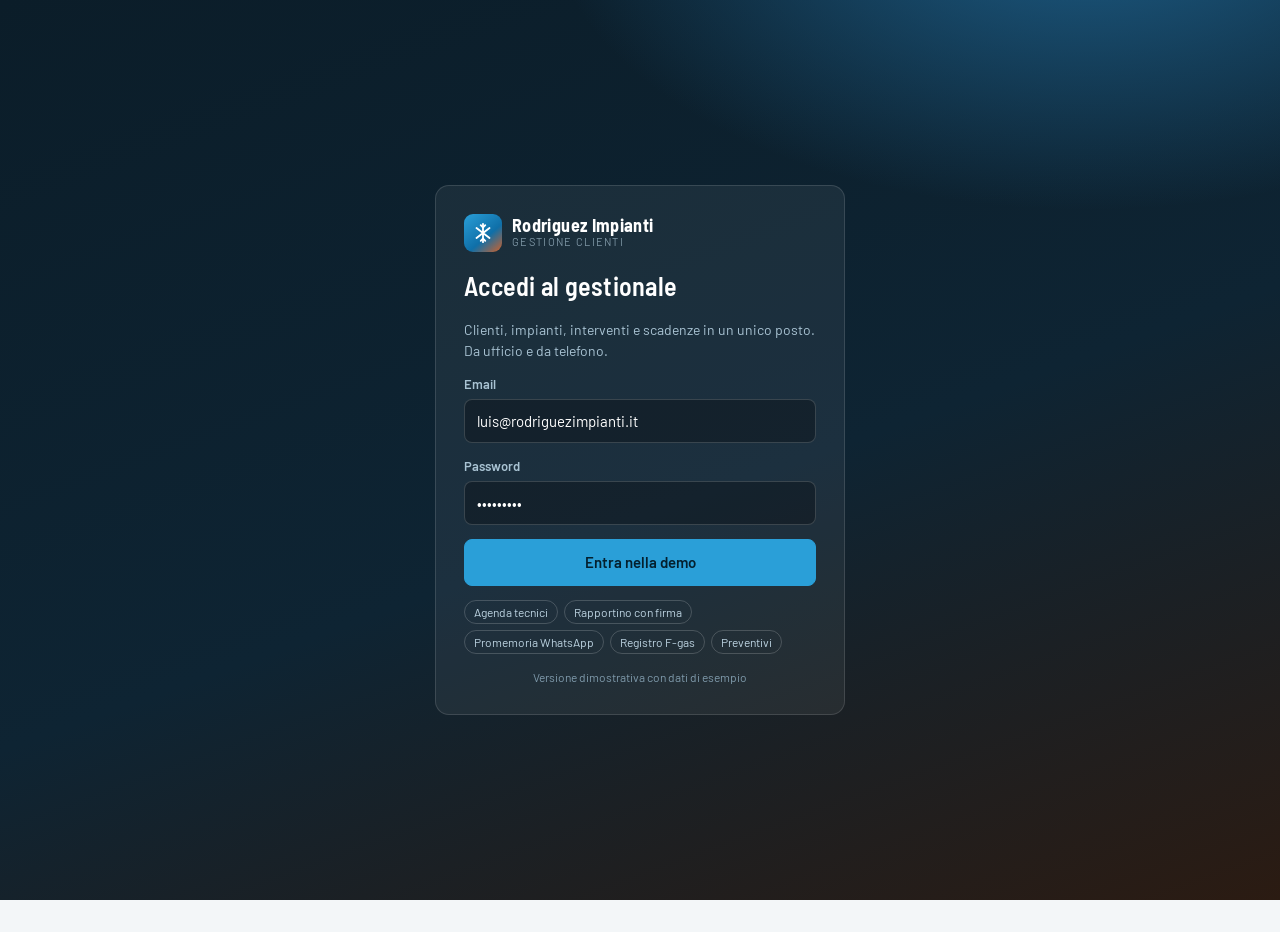
<file: crm-rodriguez-impianti/index.html>
<!doctype html>
<html lang="it">
<head>
<meta charset="utf-8">
<meta name="viewport" content="width=device-width,initial-scale=1,viewport-fit=cover">
<meta name="robots" content="noindex">
<style>body{margin:0}[hidden]{display:none!important}img{max-width:100%}</style>
</head>
<body>
<title>Rodriguez Impianti CRM</title>
<meta name="claude:viewport-fit-sides" content="cover">
<link rel="preconnect" href="https://fonts.googleapis.com">
<link rel="preconnect" href="https://fonts.gstatic.com" crossorigin>
<link rel="stylesheet" href="https://fonts.googleapis.com/css2?family=Barlow+Semi+Condensed:wght@500;600;700&family=Barlow:wght@400;500;600&family=JetBrains+Mono:wght@400;500&display=swap">
<style>
/* Layout: barra laterale scura fissa (desktop) / barra in basso (telefono) + area di lavoro chiara a schede e tabelle */
:root{
  --bg:#f3f6f8; --surface:#ffffff; --surface-2:#eaf0f4; --line:#d6e0e7;
  --fg:#16232d; --muted:#5d6f7c;
  --accent:#0f6fa8; --accent-fg:#ffffff; --accent-soft:#dcedf7;
  --side:#0e2433; --side-fg:#cfe1ec; --side-active:#1b3b52;
  --ok:#1f8a5b; --ok-soft:#dcf2e7; --warn:#b86a00; --warn-soft:#fdefd6; --bad:#c23b32; --bad-soft:#fbe1de;
  --heat:#d0612a;
  --f-display:"Barlow Semi Condensed","Arial Narrow",system-ui,sans-serif;
  --f-body:"Barlow",system-ui,-apple-system,"Segoe UI",sans-serif;
  --f-mono:"JetBrains Mono",ui-monospace,Menlo,Consolas,monospace;
  --r:8px;
}
@media (prefers-color-scheme: dark){:root:not([data-theme="light"]){
  --bg:#0b161e; --surface:#12212c; --surface-2:#182b38; --line:#24394a;
  --fg:#e3edf3; --muted:#8fa5b4;
  --accent:#4cb0ea; --accent-fg:#06202f; --accent-soft:#153a52;
  --side:#07121a; --side-fg:#b9cfdc; --side-active:#163246;
  --ok:#4fc38d; --ok-soft:#123528; --warn:#f0a83c; --warn-soft:#3a2a10; --bad:#f07067; --bad-soft:#3d1b19;
  --heat:#f08a55; color-scheme:dark}}
:root[data-theme="dark"]{
  --bg:#0b161e; --surface:#12212c; --surface-2:#182b38; --line:#24394a;
  --fg:#e3edf3; --muted:#8fa5b4;
  --accent:#4cb0ea; --accent-fg:#06202f; --accent-soft:#153a52;
  --side:#07121a; --side-fg:#b9cfdc; --side-active:#163246;
  --ok:#4fc38d; --ok-soft:#123528; --warn:#f0a83c; --warn-soft:#3a2a10; --bad:#f07067; --bad-soft:#3d1b19;
  --heat:#f08a55; color-scheme:dark}

*{box-sizing:border-box}
html,body{height:100%}
body{background:var(--bg);color:var(--fg);font:15px/1.5 var(--f-body);-webkit-font-smoothing:antialiased}
h1,h2,h3{font-family:var(--f-display);font-weight:600;margin:0;text-wrap:balance;letter-spacing:.01em}
button,input,select,textarea{font:inherit;color:inherit}
:focus-visible{outline:2px solid var(--accent);outline-offset:2px}
.mono{font-family:var(--f-mono);font-size:.86em}
.num{font-variant-numeric:tabular-nums}
.muted{color:var(--muted)}

.app{display:grid;grid-template-columns:232px 1fr;min-height:100%}
.side{background:var(--side);color:var(--side-fg);padding:20px 14px;display:flex;flex-direction:column;gap:22px;position:sticky;top:0;height:100vh}
.brand{display:flex;gap:10px;align-items:center;padding:0 6px}
.brand-mark{width:38px;height:38px;border-radius:9px;background:linear-gradient(140deg,#2a9fd8,#0f6fa8 60%,#d0612a);display:grid;place-items:center;flex:none}
.brand-name{font-family:var(--f-display);font-weight:700;font-size:18px;line-height:1.05;color:#fff;letter-spacing:.02em}
.brand-sub{font-size:11px;letter-spacing:.12em;text-transform:uppercase;opacity:.7}
.nav{display:flex;flex-direction:column;gap:2px}
.nav a{display:flex;align-items:center;gap:11px;padding:9px 10px;border-radius:7px;color:inherit;text-decoration:none;font-weight:500}
.nav a:hover{background:var(--side-active)}
.nav a[aria-current="page"]{background:var(--side-active);color:#fff;box-shadow:inset 3px 0 0 #2a9fd8}
.nav svg{width:18px;height:18px;flex:none}
.nav .count{margin-left:auto;font-size:12px;background:#c23b32;color:#fff;border-radius:10px;padding:0 7px;font-variant-numeric:tabular-nums}
.side-foot{margin-top:auto;font-size:12px;opacity:.75;padding:0 6px;display:flex;flex-direction:column;gap:8px}
.side-foot button{background:transparent;border:1px solid #2c4a5f;color:inherit;border-radius:6px;padding:6px 8px;cursor:pointer;text-align:left}

.main{min-width:0;padding-block:22px 40px;padding-left:max(24px,env(safe-area-inset-left,0px));padding-right:max(24px,env(safe-area-inset-right,0px))}
.topbar{display:flex;align-items:center;gap:12px;flex-wrap:wrap;margin-bottom:20px}
.topbar h1{font-size:28px;margin-right:auto}
.demo-tag{font-size:12px;letter-spacing:.08em;text-transform:uppercase;background:var(--warn-soft);color:var(--warn);padding:3px 9px;border-radius:20px;font-weight:600}
.search{display:flex;align-items:center;gap:8px;background:var(--surface);border:1px solid var(--line);border-radius:var(--r);padding:0 10px;min-width:0;flex:0 1 300px}
.search input{border:0;background:transparent;padding:8px 0;outline:none;width:100%;min-width:0}
a.btn{text-decoration:none;color:inherit}
.btn{display:inline-flex;align-items:center;gap:7px;border:1px solid var(--line);background:var(--surface);border-radius:var(--r);padding:8px 13px;cursor:pointer;font-weight:500;white-space:nowrap}
.btn:hover{border-color:var(--accent)}
.btn.primary{background:var(--accent);color:var(--accent-fg);border-color:var(--accent)}
.btn.primary:hover{filter:brightness(1.08)}
.btn.small{padding:5px 10px;font-size:13px}
.btn.ghost{background:transparent}
.btn svg{width:16px;height:16px}

.grid{display:grid;gap:16px}
.kpis{grid-template-columns:repeat(4,minmax(0,1fr))}
.kpi{background:var(--surface);border:1px solid var(--line);border-radius:var(--r);padding:14px 16px;display:flex;flex-direction:column;gap:2px}
.kpi .lbl{font-size:12px;text-transform:uppercase;letter-spacing:.08em;color:var(--muted);font-weight:600}
.kpi .val{font-family:var(--f-display);font-size:32px;font-weight:600;font-variant-numeric:tabular-nums;line-height:1.15}
.kpi .sub{font-size:13px;color:var(--muted)}
.kpi.alert .val{color:var(--bad)}
.two{grid-template-columns:minmax(0,1.5fr) minmax(0,1fr)}
.panel{background:var(--surface);border:1px solid var(--line);border-radius:var(--r);min-width:0}
.panel-h{display:flex;align-items:center;gap:10px;padding:13px 16px;border-bottom:1px solid var(--line)}
.panel-h h2{font-size:18px;margin-right:auto}
.panel-b{padding:14px 16px}
.panel-b.flush{padding:0}

.table-wrap{overflow-x:auto}
table{width:100%;border-collapse:collapse;font-size:14px}
th{text-align:left;font-size:12px;letter-spacing:.06em;text-transform:uppercase;color:var(--muted);font-weight:600;padding:10px 14px;border-bottom:1px solid var(--line);white-space:nowrap;background:var(--surface-2)}
td{padding:10px 14px;border-bottom:1px solid var(--line);vertical-align:top}
tr:last-child td{border-bottom:0}
tbody tr.click{cursor:pointer}
tbody tr.click:hover td{background:var(--surface-2)}
.cell-main{font-weight:600}
.cell-sub{font-size:13px;color:var(--muted)}

.pill{display:inline-flex;align-items:center;gap:5px;font-size:12px;font-weight:600;padding:2px 9px;border-radius:20px;white-space:nowrap;background:var(--surface-2);color:var(--muted)}
.pill::before{content:"";width:6px;height:6px;border-radius:50%;background:currentColor}
.pill.ok{background:var(--ok-soft);color:var(--ok)}
.pill.warn{background:var(--warn-soft);color:var(--warn)}
.pill.bad{background:var(--bad-soft);color:var(--bad)}
.pill.info{background:var(--accent-soft);color:var(--accent)}
.tag{display:inline-block;font-size:11px;font-weight:600;letter-spacing:.06em;text-transform:uppercase;padding:2px 7px;border-radius:4px;border:1px solid var(--line);color:var(--muted)}
.tag.inst{color:var(--accent);border-color:currentColor}
.tag.man{color:var(--ok);border-color:currentColor}
.tag.gua{color:var(--bad);border-color:currentColor}
.tag.sop{color:var(--muted)}
.tag.heat{color:var(--heat);border-color:currentColor}

.agenda{display:flex;flex-direction:column}
.ag-item{display:grid;grid-template-columns:62px 1fr auto;gap:12px;padding:11px 16px;border-bottom:1px solid var(--line);align-items:start;cursor:pointer}
.ag-item:last-child{border-bottom:0}
.ag-item:hover{background:var(--surface-2)}
.ag-time{font-family:var(--f-mono);font-size:13px;color:var(--muted);padding-top:2px}
.ag-title{font-weight:600}
.day-head{font-family:var(--f-display);font-size:14px;letter-spacing:.06em;text-transform:uppercase;color:var(--muted);padding:12px 16px 6px;background:var(--surface-2);border-bottom:1px solid var(--line)}

.bars{display:flex;align-items:flex-end;gap:10px;height:150px;padding:10px 4px 0;border-bottom:1px solid var(--line);position:relative}
.bar-col{flex:1;display:flex;flex-direction:column;align-items:center;gap:4px;height:100%;justify-content:flex-end;min-width:0}
.bar-stack{width:100%;max-width:34px;display:flex;flex-direction:column-reverse;border-radius:4px 4px 0 0;overflow:hidden}
.bar-stack span{display:block}
.bar-v{font-size:12px;font-variant-numeric:tabular-nums;color:var(--muted)}
.bar-x{display:flex;gap:10px;padding:6px 4px 0}
.bar-x span{flex:1;text-align:center;font-size:12px;color:var(--muted);text-transform:capitalize}
.legend{display:flex;gap:14px;flex-wrap:wrap;font-size:13px;color:var(--muted);margin-top:10px}
.legend i{display:inline-block;width:10px;height:10px;border-radius:2px;margin-right:6px;vertical-align:-1px}

.filters{display:flex;gap:8px;flex-wrap:wrap;margin-bottom:14px}
.chip{border:1px solid var(--line);background:var(--surface);padding:5px 12px;border-radius:20px;cursor:pointer;font-size:13px;font-weight:500}
.chip[aria-pressed="true"]{background:var(--accent);color:var(--accent-fg);border-color:var(--accent)}

/* drawer */
.scrim{position:fixed;inset:0;background:rgba(5,15,22,.45);z-index:40}
.drawer{position:fixed;top:0;right:0;bottom:0;width:min(560px,100%);background:var(--bg);z-index:50;display:flex;flex-direction:column;box-shadow:-10px 0 40px rgba(0,0,0,.2);padding-top:env(safe-area-inset-top,0px);padding-bottom:env(safe-area-inset-bottom,0px);padding-right:env(safe-area-inset-right,0px)}
.drawer-h{display:flex;align-items:flex-start;gap:12px;padding:18px 20px;border-bottom:1px solid var(--line);background:var(--surface)}
.drawer-h h2{font-size:22px}
.drawer-h .x{margin-left:auto}
.drawer-b{overflow-y:auto;padding:18px 20px;display:flex;flex-direction:column;gap:18px}
.dl{display:grid;grid-template-columns:130px 1fr;gap:6px 12px;font-size:14px}
.dl dt{color:var(--muted)}
.dl dd{margin:0;min-width:0;overflow-wrap:anywhere}
.sec-t{font-family:var(--f-display);font-size:13px;letter-spacing:.1em;text-transform:uppercase;color:var(--muted);margin-bottom:8px;font-weight:600}
.unit{border:1px solid var(--line);background:var(--surface);border-radius:var(--r);padding:12px 14px;display:flex;flex-direction:column;gap:6px}
.unit-top{display:flex;gap:10px;align-items:center;flex-wrap:wrap}
.unit-name{font-weight:600}
.unit-specs{display:flex;flex-wrap:wrap;gap:4px 16px;font-size:13px;color:var(--muted)}
.timeline{display:flex;flex-direction:column;border-left:2px solid var(--line);margin-left:6px}
.tl{position:relative;padding:0 0 14px 16px}
.tl::before{content:"";position:absolute;left:-7px;top:5px;width:12px;height:12px;border-radius:50%;background:var(--surface);border:2px solid var(--accent)}
.tl.gua::before{border-color:var(--bad)}
.tl.man::before{border-color:var(--ok)}
.tl-d{font-size:12px;color:var(--muted);font-family:var(--f-mono)}
.copy{border:0;background:transparent;color:var(--accent);cursor:pointer;font-size:12px;padding:0 4px}

form .row{display:grid;grid-template-columns:1fr 1fr;gap:12px}
form label{display:flex;flex-direction:column;gap:4px;font-size:13px;font-weight:600;color:var(--muted);min-width:0}
form input,form select,form textarea{border:1px solid var(--line);background:var(--surface);border-radius:6px;padding:8px 10px;font-weight:400;font-size:15px;color:var(--fg);width:100%;min-width:0}
form textarea{min-height:76px;resize:vertical}
.form-actions{display:flex;gap:8px;justify-content:flex-end;padding-top:6px}
.lines td input{padding:6px 8px}
.total-row{display:flex;justify-content:space-between;font-size:15px;padding:4px 0}
.total-row.big{font-family:var(--f-display);font-size:22px;font-weight:600;border-top:1px solid var(--line);padding-top:8px}

.toast{position:fixed;left:50%;transform:translateX(-50%);bottom:calc(24px + env(safe-area-inset-bottom,0px));background:var(--fg);color:var(--bg);padding:10px 16px;border-radius:8px;z-index:60;font-weight:500;box-shadow:0 8px 24px rgba(0,0,0,.25)}
.empty{padding:28px 16px;text-align:center;color:var(--muted)}
.gas-bar{height:6px;border-radius:3px;background:var(--surface-2);overflow:hidden;margin-top:4px}
.gas-bar span{display:block;height:100%;background:var(--accent)}


/* accesso demo: look scuro fisso, uguale in entrambi i temi */
.login{position:fixed;inset:0;z-index:100;background:radial-gradient(900px 500px at 85% -10%,#1d5f8a 0,transparent 60%),linear-gradient(160deg,#0b1d29,#0e2433 55%,#2b1b12);display:grid;place-items:center;padding-block:24px;padding-left:max(16px,env(safe-area-inset-left,0px));padding-right:max(16px,env(safe-area-inset-right,0px));color:#e6f0f6;overflow-y:auto}
.login-card{width:min(410px,100%);background:rgba(255,255,255,.06);border:1px solid rgba(255,255,255,.13);border-radius:14px;padding:28px;display:flex;flex-direction:column;gap:14px}
.login-card h2{font-size:26px;color:#fff}
.login-card p{margin:0;color:#a9c3d3;font-size:14px}
.login-card label{display:flex;flex-direction:column;gap:4px;font-size:13px;color:#a9c3d3;font-weight:600}
.login-card input{background:rgba(0,0,0,.28);border:1px solid rgba(255,255,255,.16);border-radius:8px;padding:10px 12px;color:#fff;font-size:15px}
.login-card .btn.primary{justify-content:center;padding:11px;background:#2a9fd8;border-color:#2a9fd8;color:#04202f;font-weight:600}
.login-feat{display:flex;flex-wrap:wrap;gap:6px;font-size:12px}
.login-feat span{border:1px solid rgba(255,255,255,.18);border-radius:20px;padding:2px 9px;color:#bcd3e1}
.login-foot{font-size:12px;color:#7f9aab;text-align:center}

/* calendario settimanale */
.week{display:grid;grid-template-columns:128px repeat(6,minmax(128px,1fr));min-width:900px}
.week>div{border-bottom:1px solid var(--line);border-right:1px solid var(--line);padding:8px;min-height:92px;min-width:0}
.week>div:nth-child(7n){border-right:0}
.week .wk-h{background:var(--surface-2);font-size:12px;font-weight:600;text-transform:uppercase;letter-spacing:.05em;color:var(--muted);min-height:0}
.week .wk-h.today{color:var(--accent);box-shadow:inset 0 -2px 0 var(--accent)}
.week .wk-t{font-weight:600;font-size:14px;background:var(--surface-2)}
.week .wk-today{background:color-mix(in srgb,var(--accent-soft) 35%,transparent)}
.ev{display:block;width:100%;text-align:left;border:0;border-left:3px solid var(--accent);background:var(--accent-soft);border-radius:4px;padding:4px 7px;margin-bottom:5px;font-size:12px;cursor:pointer;color:var(--fg);line-height:1.35}
.ev:hover{filter:brightness(.97)}
.ev.man{border-color:var(--ok);background:var(--ok-soft)}
.ev.gua{border-color:var(--bad);background:var(--bad-soft)}
.ev.sop{border-color:var(--muted);background:var(--surface-2)}
.ev.done{opacity:.6}
.ev b{display:block;font-weight:600;font-size:13px;white-space:nowrap;overflow:hidden;text-overflow:ellipsis}
.seg{display:inline-flex;border:1px solid var(--line);border-radius:20px;overflow:hidden;margin-left:auto}
.seg button{border:0;background:var(--surface);padding:5px 14px;font-size:13px;font-weight:500;cursor:pointer}
.seg button[aria-pressed="true"]{background:var(--fg);color:var(--bg)}

/* rapportino */
form label.check{flex-direction:row;align-items:center;gap:10px;padding:9px 11px;border:1px solid var(--line);border-radius:6px;background:var(--surface);font-size:14px;font-weight:500;color:var(--fg);cursor:pointer}
form label.check input{width:18px;height:18px;flex:none;accent-color:var(--ok)}
form .row.r3{grid-template-columns:1fr 1fr 1fr}
.sig{border:1px dashed var(--muted);border-radius:8px;background:#fff;touch-action:none;width:100%;height:160px;display:block;cursor:crosshair}
.sig-img{background:#fff;border-radius:8px;border:1px solid var(--line);max-width:100%;height:auto;display:block}
.thumbs{display:flex;gap:6px;flex-wrap:wrap}
.thumbs img{width:76px;height:76px;object-fit:cover;border-radius:6px;border:1px solid var(--line)}
.checklist{list-style:none;margin:0;padding:0;display:flex;flex-direction:column;gap:4px;font-size:14px}
.checklist li::before{content:"✓";color:var(--ok);font-weight:700;margin-right:8px}
.checklist li.no::before{content:"–";color:var(--muted)}
.measures{display:grid;grid-template-columns:repeat(3,minmax(0,1fr));gap:8px}
.measures div{background:var(--surface);border:1px solid var(--line);border-radius:6px;padding:8px 10px}
.measures b{display:block;font-family:var(--f-display);font-size:20px;font-variant-numeric:tabular-nums}
.measures span{font-size:12px;color:var(--muted)}

/* anteprima messaggio stile chat: palette fissa */
.wa{background:#e9e1d8;border-radius:10px;padding:14px;display:flex;flex-direction:column;gap:6px}
.wa-msg{align-self:flex-end;background:#d9fdd3;color:#111b21;border-radius:8px 0 8px 8px;padding:8px 10px 4px;max-width:92%;font-size:14px;white-space:pre-wrap;box-shadow:0 1px 1px rgba(0,0,0,.12)}
.wa-meta{font-size:11px;color:#667781;text-align:right;margin-top:2px}
.wa.sms{background:#f2f2f7}.wa.sms .wa-msg{background:#0b84ff;color:#fff;border-radius:16px 16px 4px 16px}.wa.sms .wa-meta{color:#d5e8ff}
.wa.mail{background:#eef2f5}.wa.mail .wa-msg{align-self:stretch;max-width:100%;background:#fff;border-radius:6px}

@media (max-width:1100px){.kpis{grid-template-columns:repeat(2,minmax(0,1fr))}.two{grid-template-columns:minmax(0,1fr)}}
@media (max-width:760px){
  .app{grid-template-columns:1fr}
  .side{position:fixed;top:auto;bottom:0;left:0;right:0;height:auto;flex-direction:row;padding:6px max(8px,env(safe-area-inset-right,0px)) calc(6px + env(safe-area-inset-bottom,0px)) max(8px,env(safe-area-inset-left,0px));z-index:30;gap:0}
  .brand,.side-foot{display:none}
  .nav{flex-direction:row;width:100%;justify-content:space-between}
  .nav a{flex-direction:column;gap:2px;font-size:11px;padding:6px 4px;flex:1;align-items:center}
  .nav a[aria-current="page"]{box-shadow:inset 0 2px 0 #2a9fd8}
  .nav .count{position:absolute;margin:0 0 0 22px;font-size:10px;padding:0 5px}
  .nav a{position:relative}
  .main{padding-left:max(16px,env(safe-area-inset-left,0px));padding-right:max(16px,env(safe-area-inset-right,0px));padding-bottom:96px}
  .topbar h1{font-size:24px;width:100%}
  .search{flex:1 1 100%}
  .kpi .val{font-size:26px}
  form .row{grid-template-columns:1fr}
  .dl{grid-template-columns:1fr}
  .dl dt{margin-top:6px}
  .hide-sm{display:none}
}
@media (prefers-reduced-motion:no-preference){.drawer{animation:slide .22s ease-out}@keyframes slide{from{transform:translateX(30px);opacity:.6}}}
</style>

<div class="app">
  <aside class="side">
    <div class="brand">
      <div class="brand-mark" aria-hidden="true">
        <svg width="22" height="22" viewBox="0 0 24 24" fill="none" stroke="#fff" stroke-width="2" stroke-linecap="round"><path d="M12 2v20M4.9 6.5l14.2 11M4.9 17.5l14.2-11"/><path d="M9.5 3.5 12 6l2.5-2.5M9.5 20.5 12 18l2.5 2.5"/></svg>
      </div>
      <div><div class="brand-name">Rodriguez<br>Impianti</div><div class="brand-sub">Gestione clienti</div></div>
    </div>
    <nav class="nav" id="nav"></nav>
    <div class="side-foot">
      <span>Versione demo · dati di esempio</span>
      <button type="button" id="reset">Ripristina dati demo</button>
    </div>
  </aside>
  <main class="main" id="main"></main>
</div>
<div id="overlay"></div>

<script>
(function(){
"use strict";
const $=s=>document.querySelector(s);
const esc=s=>String(s??"").replace(/[&<>"']/g,c=>({"&":"&amp;","<":"&lt;",">":"&gt;",'"':"&quot;","'":"&#39;"}[c]));
const DAY=864e5;
const today=new Date();today.setHours(0,0,0,0);
const addDays=(d,n)=>new Date(d.getTime()+n*DAY);
const iso=d=>{const x=new Date(d);return x.getFullYear()+"-"+String(x.getMonth()+1).padStart(2,"0")+"-"+String(x.getDate()).padStart(2,"0")};
const parse=s=>{const [y,m,d]=s.split("-").map(Number);return new Date(y,m-1,d)};
const fmtD=s=>parse(s).toLocaleDateString("it-IT",{day:"2-digit",month:"short",year:"numeric"});
const fmtDay=s=>parse(s).toLocaleDateString("it-IT",{weekday:"long",day:"numeric",month:"long"});
const eur=n=>n.toLocaleString("it-IT",{style:"currency",currency:"EUR"});
const daysTo=s=>Math.round((parse(s)-today)/DAY);
const uid=p=>p+Math.random().toString(36).slice(2,8);

/* GWP da Reg. UE 517/2014 per calcolo t CO2 eq */
const GWP={R32:675,R410A:2088,R290:3,R134a:1430};
const TIPI={inst:"Installazione",man:"Manutenzione",gua:"Guasto",sop:"Sopralluogo"};
const TECNICI=["Luis Rodriguez","Marco Ferri","Davide Sala"];

/* ---------- dati demo (relativi a oggi) ---------- */
function seed(){
  const C=[
    ["c1","Giulia Bianchi","privato","via dei Mille 14","Monza","MB","347 218 9932","giulia.bianchi@email.it"],
    ["c2","Condominio Le Querce","condominio","via Manzoni 52","Sesto San Giovanni","MI","02 2489 1170","amm.lequerce@studiorossi.it"],
    ["c3","Trattoria Da Peppino","azienda","piazza Garibaldi 3","Cinisello Balsamo","MI","02 6601 4482","info@dapeppino.it"],
    ["c4","Roberto Colombo","privato","via Volta 8","Monza","MB","333 401 7765","r.colombo@email.it"],
    ["c5","Studio Dentistico Moretti","azienda","viale Lombardia 120","Cologno Monzese","MI","02 2530 9981","segreteria@moretti-dental.it"],
    ["c6","Francesca Riva","privato","via Cavour 27","Brugherio","MB","348 552 1093","francesca.riva@email.it"],
    ["c7","Ottica Visconti","azienda","corso Milano 41","Monza","MB","039 238 4410","ottica.visconti@email.it"],
    ["c8","Andrea Gallo","privato","via Pascoli 5","Lissone","MB","340 117 6628","andrea.gallo@email.it"],
    ["c9","Palestra FitLab","azienda","via dell'Industria 9","Vimercate","MB","039 668 2207","gestione@fitlab.it"],
    ["c10","Elena Marchetti","privato","via Leopardi 33","Sesto San Giovanni","MI","339 908 4415","elena.marchetti@email.it"],
    ["c11","Paolo e Sara Conti","privato","via Rossini 2","Desio","MB","335 772 0184","conti.famiglia@email.it"],
    ["c12","Condominio Villa Serena","condominio","via Mazzini 88","Monza","MB","039 221 0567","villaserena@ammcondomini.it"]
  ].map(([id,nome,tipo,ind,citta,prov,tel,email],i)=>({id,nome,tipo,ind,citta,prov,tel,email,
    cf:tipo==="privato"?"":("0"+(2384710+i*7311)+"15").slice(0,11),
    creato:iso(addDays(today,-(40+i*61))),
    note:["Preferisce interventi al mattino","Accesso dal cortile interno, chiave in portineria","Chiuso il lunedì","","Interventi solo fuori orario studio (dopo le 19)","Ha un cane, avvisare prima","","","Locale tecnico al piano -1","Interessata a pompa di calore","Detrazione 50% richiesta","Riunione condominiale a novembre"][i]}));

  const U=[
    ["u1","c1","Daikin","Perfera FTXM35R","Split a parete",12000,"R32",0.76,-420,"2J0481123"],
    ["u2","c1","Daikin","Perfera FTXM25R","Split a parete",9000,"R32",0.76,-420,"2J0481190"],
    ["u3","c2","Mitsubishi Electric","PUZ-ZM100","Pompa di calore aria-acqua",34000,"R32",4.0,-1150,"MZ7731045"],
    ["u4","c3","Mitsubishi Electric","PLA-M100EA","Cassetta 4 vie",34000,"R32",3.0,-900,"PL0099812"],
    ["u5","c3","Samsung","AR24TXFCAWK","Split a parete",24000,"R32",1.3,-900,"SA5521877"],
    ["u6","c4","LG","Artcool AC12BK","Split a parete",12000,"R32",0.85,-200,"LG8810234"],
    ["u7","c5","Daikin","FCAG71B","Cassetta 4 vie",24000,"R32",2.75,-1500,"DK2210098"],
    ["u8","c5","Daikin","RXM-R multisplit 4MXM80","Multisplit 4 attacchi",27000,"R32",2.4,-1500,"DK2210133"],
    ["u9","c6","Toshiba","Shorai Edge RAS-13J2","Split a parete",12000,"R32",0.85,-30,"TS4410982"],
    ["u10","c7","Mitsubishi Electric","PEAD-M71","Canalizzato",24000,"R410A",2.9,-2900,"ME0012876"],
    ["u11","c8","Hisense","Energy Pro 35","Split a parete",12000,"R32",0.9,-700,"HS3320011"],
    ["u12","c9","Daikin","VRV IV RXYSQ8","VRV centralizzato",76000,"R410A",7.8,-2300,"VR8811002"],
    ["u13","c10","Panasonic","Etherea CS-Z35","Split a parete",12000,"R32",0.85,-1100,"PN7710340"],
    ["u14","c11","Daikin","Altherma 3 H HT","Pompa di calore aria-acqua",40000,"R32",3.8,-160,"AL3301218"],
    ["u15","c12","Mitsubishi Electric","PUHZ-ZRP140","Split canalizzato",48000,"R410A",4.6,-2600,"MZ0187733"]
  ].map(([id,cliente,marca,modello,tipo,btu,gas,kg,inst,matr])=>{
    const dInst=addDays(today,inst);
    return {id,cliente,marca,modello,tipo,btu,gas,kg,matr,installato:iso(dInst),
      garanzia:iso(addDays(dInst,365*(marca==="Daikin"?3:2))),
      prossimaMan:null};
  });
  /* scadenze manutenzione: alcune scadute, alcune imminenti */
  const off={u1:18,u2:18,u3:-12,u4:6,u5:6,u6:160,u7:-3,u8:-3,u9:340,u10:-25,u11:44,u12:9,u13:-40,u14:200,u15:27};
  U.forEach(u=>u.prossimaMan=iso(addDays(today,off[u.id])));
  C.forEach(c=>{const f=U.filter(u=>u.cliente===c.id).map(u=>u.installato).sort()[0];if(f)c.creato=iso(addDays(parse(f),-20))});

  const I=[];
  const add=(cliente,unita,tipo,offD,ora,tecnico,stato,descr,importo,dur)=>I.push({id:uid("i"),cliente,unita,tipo,data:iso(addDays(today,offD)),ora,tecnico,stato,descr,importo,dur:dur||2});
  add("c6","u9","inst",-30,"08:30","Luis Rodriguez","completato","Installazione split 12000 BTU in camera, staffa a muro e scarico condensa a gravità",1290,6);
  add("c11","u14","inst",-160,"08:00","Luis Rodriguez","completato","Sostituzione caldaia con pompa di calore Altherma 3, pratica Conto Termico",11800,16);
  add("c1",null,"man",-380,"09:00","Marco Ferri","completato","Manutenzione ordinaria 2 split: pulizia filtri, sanificazione batteria, verifica pressioni",140);
  add("c3","u4","gua",-14,"15:00","Davide Sala","completato","Errore P4 su cassetta sala: sostituito sensore temperatura scambiatore",185);
  add("c10","u13","gua",-6,"10:30","Marco Ferri","completato","Perdita acqua da unità interna: pompa scarico condensa ostruita, pulita",90);
  add("c7","u10","man",-370,"14:00","Davide Sala","completato","Controllo perdite F-gas annuale e registrazione Banca Dati FGAS",160);
  add("c2","u3","man",-372,"08:30","Luis Rodriguez","completato","Manutenzione pompa di calore centralizzata, aggiornamento libretto impianto",380);
  add("c4","u6","sop",-2,"17:30","Luis Rodriguez","completato","Sopralluogo per secondo split in soggiorno, preventivo inviato",0,1);
  /* futuri */
  add("c5","u7","man",0,"19:15","Marco Ferri","pianificato","Manutenzione cassetta + multisplit, sanificazione con prodotto antibatterico",320,3);
  add("c8",null,"sop",0,"11:00","Luis Rodriguez","in corso","Sopralluogo per climatizzazione mansarda (2 locali)",0,1);
  add("c3","u5","man",1,"09:00","Davide Sala","pianificato","Manutenzione semestrale split cucina (ambiente grassi)",95);
  add("c9","u12","man",2,"07:30","Luis Rodriguez","pianificato","Controllo perdite F-gas VRV (≥5 t CO2 eq) e pulizia unità interne",650,5);
  add("c10",null,"inst",3,"08:30","Luis Rodriguez","pianificato","Installazione pompa di calore aria-acqua 8 kW, preventivo P-2026-041",8900,12);
  add("c12","u15","man",5,"09:30","Davide Sala","pianificato","Manutenzione canalizzato e controllo perdite F-gas",290);
  add("c1",null,"man",8,"09:00","Marco Ferri","pianificato","Manutenzione ordinaria annuale 2 split",140);
  add("c2","u3","gua",1,"16:00","Marco Ferri","pianificato","Segnalazione amministratore: acqua calda sanitaria non arriva a temperatura",0);

  const Q=[
    {id:"P-2026-041",cliente:"c10",data:iso(addDays(today,-21)),stato:"accettato",oggetto:"Pompa di calore aria-acqua 8 kW con accumulo ACS 200 l",detrazione:"65%",righe:[["Daikin Altherma 3 R 8 kW",1,5600],["Accumulo ACS 200 l",1,1450],["Installazione e collaudo",1,1850]]},
    {id:"P-2026-044",cliente:"c4",data:iso(addDays(today,-1)),stato:"inviato",oggetto:"Split LG Artcool 9000 BTU soggiorno",detrazione:"50%",righe:[["LG Artcool AC09BK",1,690],["Kit staffe e linee (3 m)",1,95],["Installazione",1,320]]},
    {id:"P-2026-043",cliente:"c8",data:iso(addDays(today,-9)),stato:"inviato",oggetto:"Dual split mansarda 9000+12000 BTU",detrazione:"50%",righe:[["Daikin dual 2MXM50 + 2 unità",1,2380],["Installazione con canalina",1,780]]},
    {id:"P-2026-039",cliente:"c7",data:iso(addDays(today,-34)),stato:"rifiutato",oggetto:"Sostituzione canalizzato R410A con R32",detrazione:"—",righe:[["Mitsubishi PEAD-M71 R32",1,3900],["Smontaggio e smaltimento",1,450],["Installazione",1,1400]]},
    {id:"P-2026-045",cliente:"c12",data:iso(today),stato:"bozza",oggetto:"Contratto manutenzione annuale condominio",detrazione:"—",righe:[["Manutenzione programmata (2 visite/anno)",1,520],["Controllo F-gas",1,120]]}
  ];
  return {clienti:C,unita:U,interventi:I,preventivi:Q};
}

const KEY="rodriguez-crm-demo-v1";
let db;
try{const raw=localStorage.getItem(KEY);db=raw?JSON.parse(raw):null}catch(e){db=null}
if(!db||!db.clienti)db=seed();
const save=()=>{try{localStorage.setItem(KEY,JSON.stringify(db))}catch(e){}};

const cli=id=>db.clienti.find(c=>c.id===id)||{nome:"—"};
const unitsOf=id=>db.unita.filter(u=>u.cliente===id);
const co2=u=>(u.kg*(GWP[u.gas]||0)/1000);
const qTot=q=>q.righe.reduce((s,r)=>s+r[1]*r[2],0);
const manState=u=>{const d=daysTo(u.prossimaMan);return d<0?{c:"bad",t:"Scaduta da "+(-d)+" gg"}:d<=30?{c:"warn",t:"Tra "+d+" gg"}:{c:"ok",t:fmtD(u.prossimaMan)}};
const statoPill=s=>({completato:"ok","in corso":"info",pianificato:"",annullato:"bad"}[s]??"");
const qPill=s=>({accettato:"ok",inviato:"info",rifiutato:"bad",bozza:""}[s]??"");

/* ---------- icone ---------- */
const ic={
  dash:'<path d="M3 13h8V3H3zM13 21h8V11h-8zM3 21h8v-6H3zM13 3v6h8V3z"/>',
  users:'<circle cx="9" cy="8" r="4"/><path d="M2 21c0-4 3-6 7-6s7 2 7 6"/><path d="M16 4a4 4 0 0 1 0 8M22 21c0-3-2-5-4-5.5"/>',
  unit:'<rect x="2" y="5" width="20" height="9" rx="2"/><path d="M6 11h12M7 18c0 1 1 2 2 2M12 17v3M17 18c0 1-1 2-2 2"/>',
  cal:'<rect x="3" y="4" width="18" height="17" rx="2"/><path d="M3 9h18M8 2v4M16 2v4"/>',
  doc:'<path d="M14 3H6a2 2 0 0 0-2 2v14a2 2 0 0 0 2 2h12a2 2 0 0 0 2-2V9z"/><path d="M14 3v6h6M8 13h8M8 17h5"/>',
  bell:'<path d="M18 8a6 6 0 1 0-12 0c0 7-3 9-3 9h18s-3-2-3-9M13.7 21a2 2 0 0 1-3.4 0"/>',
  plus:'<path d="M12 5v14M5 12h14"/>',
  search:'<circle cx="11" cy="11" r="7"/><path d="m21 21-4.3-4.3"/>',
  x:'<path d="M18 6 6 18M6 6l12 12"/>'
};
const svg=(n,extra="")=>`<svg viewBox="0 0 24 24" fill="none" stroke="currentColor" stroke-width="2" stroke-linecap="round" stroke-linejoin="round" ${extra}>${ic[n]}</svg>`;

const VIEWS=[
  ["dashboard","Panoramica","dash"],["clienti","Clienti","users"],["impianti","Impianti","unit"],
  ["agenda","Interventi","cal"],["preventivi","Preventivi","doc"],["scadenze","Scadenze","bell"]
];
let view="dashboard", q="", filt="tutti", agMode="lista", rapFoto=[], sigDirty=false;

function renderNav(){
  const late=db.unita.filter(u=>daysTo(u.prossimaMan)<0).length;
  $("#nav").innerHTML=VIEWS.map(([k,l,i])=>`<a href="#${k}" ${k===view?'aria-current="page"':""}>${svg(i)}<span>${l}</span>${k==="scadenze"&&late?`<span class="count">${late}</span>`:""}</a>`).join("");
}
function topbar(title,actions=""){
  return `<div class="topbar"><h1>${title}</h1><span class="demo-tag">Demo</span>
  <label class="search">${svg("search",'width="16" height="16" class="muted"')}<input id="q" type="search" placeholder="Cerca cliente, città, modello, matricola…" value="${esc(q)}" aria-label="Cerca"></label>${actions}</div>`;
}
const match=(...f)=>!q||f.join(" ").toLowerCase().includes(q.toLowerCase());

/* ---------- viste ---------- */
function vDashboard(){
  const oggi=db.interventi.filter(i=>i.data===iso(today)&&i.stato!=="annullato");
  const sett=db.interventi.filter(i=>{const d=daysTo(i.data);return d>=0&&d<7&&i.stato!=="annullato"});
  const scad=db.unita.filter(u=>daysTo(u.prossimaMan)<0);
  const imm=db.unita.filter(u=>{const d=daysTo(u.prossimaMan);return d>=0&&d<=30});
  const aperti=db.preventivi.filter(p=>p.stato==="inviato");
  const valAp=aperti.reduce((s,p)=>s+qTot(p),0);
  const fGas=db.unita.filter(u=>co2(u)>=5);
  /* lavori ultimi 6 mesi per tipo */
  const months=[];for(let k=5;k>=0;k--){const d=new Date(today.getFullYear(),today.getMonth()-k,1);months.push(d)}
  const agg=months.map(m=>{const r={inst:0,man:0,gua:0};db.interventi.forEach(i=>{const d=parse(i.data);if(d.getMonth()===m.getMonth()&&d.getFullYear()===m.getFullYear()&&i.stato==="completato"&&r[i.tipo]!==undefined)r[i.tipo]++});
    /* volume storico di esempio per dare forma al grafico */
    const base=[[2,9,3],[3,11,4],[5,14,6],[6,12,5],[4,10,3],[3,8,2]][months.indexOf(m)];
    return {m,inst:r.inst+base[0],man:r.man+base[1],gua:r.gua+base[2]}});
  const max=Math.max(...agg.map(a=>a.inst+a.man+a.gua));
  const col={inst:"var(--accent)",man:"var(--ok)",gua:"var(--bad)"};
  const bars=agg.map(a=>{const t=a.inst+a.man+a.gua;return `<div class="bar-col"><span class="bar-v">${t}</span><div class="bar-stack" style="height:${t/max*82}%">${["inst","man","gua"].map(k=>`<span style="height:${a[k]/t*100}%;background:${col[k]}"></span>`).join("")}</div></div>`}).join("");
  return topbar("Buongiorno, Luis",`<button class="btn primary" data-act="new-int">${svg("plus")}Nuovo intervento</button>`)+`
  <div class="grid kpis">
    <div class="kpi"><span class="lbl">Interventi oggi</span><span class="val">${oggi.length}</span><span class="sub">${sett.length} nei prossimi 7 giorni</span></div>
    <div class="kpi alert"><span class="lbl">Manutenzioni scadute</span><span class="val">${scad.length}</span><span class="sub">${imm.length} in scadenza entro 30 gg</span></div>
    <div class="kpi"><span class="lbl">Preventivi in attesa</span><span class="val">${aperti.length}</span><span class="sub num">${eur(valAp)} da confermare</span></div>
    <div class="kpi"><span class="lbl">Impianti seguiti</span><span class="val">${db.unita.length}</span><span class="sub">${fGas.length} soggetti a controllo F-gas</span></div>
  </div>
  <div class="grid two" style="margin-top:16px">
    <section class="panel"><div class="panel-h"><h2>Agenda dei prossimi giorni</h2><a class="btn small ghost" href="#agenda">Vedi tutto</a></div>
      <div class="agenda">${agendaList(db.interventi.filter(i=>{const d=daysTo(i.data);return d>=0&&d<4}),true)}</div></section>
    <div class="grid" style="align-content:start">
      <section class="panel"><div class="panel-h"><h2>Da richiamare</h2><span class="muted" style="font-size:13px">manutenzioni scadute</span></div>
        <div class="panel-b flush">${scad.length?scad.sort((a,b)=>a.prossimaMan.localeCompare(b.prossimaMan)).map(u=>{const c=cli(u.cliente);return `<div class="ag-item" data-cli="${c.id}" style="grid-template-columns:1fr auto"><div><div class="ag-title">${esc(c.nome)}</div><div class="cell-sub">${esc(u.marca)} ${esc(u.modello)} · <span class="mono">${esc(c.tel)}</span></div></div><span class="pill bad">${-daysTo(u.prossimaMan)} gg</span></div>`}).join(""):'<div class="empty">Nessuna manutenzione scaduta.</div>'}</div></section>
      <section class="panel"><div class="panel-h"><h2>Lavori chiusi</h2><span class="muted" style="font-size:13px">ultimi 6 mesi</span></div>
        <div class="panel-b"><div class="bars">${bars}</div><div class="bar-x">${agg.map(a=>`<span>${a.m.toLocaleDateString("it-IT",{month:"short"})}</span>`).join("")}</div>
        <div class="legend"><span><i style="background:var(--accent)"></i>Installazioni</span><span><i style="background:var(--ok)"></i>Manutenzioni</span><span><i style="background:var(--bad)"></i>Guasti</span></div></div></section>
    </div>
  </div>`;
}

function agendaList(list,compact){
  list=[...list].sort((a,b)=>(a.data+a.ora).localeCompare(b.data+b.ora));
  if(!list.length)return '<div class="empty">Nessun intervento in programma.</div>';
  let out="",last="";
  list.forEach(i=>{
    if(i.data!==last){last=i.data;const d=daysTo(i.data);out+=`<div class="day-head">${d===0?"Oggi · ":d===1?"Domani · ":d===-1?"Ieri · ":""}${fmtDay(i.data)}</div>`}
    const c=cli(i.cliente);
    out+=`<div class="ag-item" data-int="${i.id}"><span class="ag-time">${i.ora}</span>
      <div style="min-width:0"><div class="ag-title">${esc(c.nome)} <span class="tag ${i.tipo}">${TIPI[i.tipo]}</span></div>
      <div class="cell-sub">${esc(c.ind)}, ${esc(c.citta)} · ${esc(i.tecnico)}</div>${compact?"":`<div class="cell-sub">${esc(i.descr)}</div>`}</div>
      <span class="pill ${statoPill(i.stato)}">${i.stato}</span></div>`;
  });
  return out;
}

function vClienti(){
  const tipi=["tutti","privato","azienda","condominio"];
  const list=db.clienti.filter(c=>(filt==="tutti"||c.tipo===filt)&&match(c.nome,c.citta,c.ind,c.tel,c.email));
  return topbar("Clienti",`<button class="btn primary" data-act="new-cli">${svg("plus")}Nuovo cliente</button>`)+`
  <div class="filters">${tipi.map(t=>`<button class="chip" data-filt="${t}" aria-pressed="${filt===t}">${t==="tutti"?"Tutti":t[0].toUpperCase()+t.slice(1)}</button>`).join("")}</div>
  <section class="panel"><div class="table-wrap"><table><thead><tr><th>Cliente</th><th>Recapiti</th><th class="hide-sm">Impianti</th><th>Prossima manutenzione</th><th class="hide-sm">Ultimo intervento</th></tr></thead><tbody>
  ${list.map(c=>{const us=unitsOf(c.id);const next=us.map(u=>u.prossimaMan).sort()[0];const st=next?manState({prossimaMan:next}):null;
    const lastI=db.interventi.filter(i=>i.cliente===c.id&&i.stato==="completato").sort((a,b)=>b.data.localeCompare(a.data))[0];
    return `<tr class="click" data-cli="${c.id}"><td><div class="cell-main">${esc(c.nome)}</div><div class="cell-sub">${esc(c.ind)}, ${esc(c.citta)} (${c.prov}) · <span class="tag">${c.tipo}</span></div></td>
    <td><div class="mono">${esc(c.tel)}</div><div class="cell-sub">${esc(c.email)}</div></td>
    <td class="hide-sm num">${us.length}</td>
    <td>${st?`<span class="pill ${st.c}">${st.t}</span>`:'<span class="muted">—</span>'}</td>
    <td class="hide-sm">${lastI?`<div>${fmtD(lastI.data)}</div><div class="cell-sub">${TIPI[lastI.tipo]}</div>`:'<span class="muted">—</span>'}</td></tr>`}).join("")||`<tr><td colspan="5" class="empty">Nessun cliente trovato per “${esc(q)}”.</td></tr>`}
  </tbody></table></div></section>`;
}

function vImpianti(){
  const list=db.unita.filter(u=>{const c=cli(u.cliente);return match(u.marca,u.modello,u.matr,u.tipo,c.nome,c.citta,u.gas)});
  const totKg=db.unita.reduce((s,u)=>s+u.kg,0);
  return topbar("Impianti installati")+`
  <div class="grid kpis" style="margin-bottom:16px">
    <div class="kpi"><span class="lbl">Unità esterne</span><span class="val">${db.unita.length}</span><span class="sub">${new Set(db.unita.map(u=>u.marca)).size} marchi</span></div>
    <div class="kpi"><span class="lbl">Gas gestito</span><span class="val num">${totKg.toFixed(1).replace(".",",")} kg</span><span class="sub">${db.unita.filter(u=>u.gas==="R32").length} R32 · ${db.unita.filter(u=>u.gas==="R410A").length} R410A</span></div>
    <div class="kpi"><span class="lbl">In garanzia</span><span class="val">${db.unita.filter(u=>daysTo(u.garanzia)>=0).length}</span><span class="sub">garanzia produttore attiva</span></div>
    <div class="kpi"><span class="lbl">Controllo F-gas</span><span class="val">${db.unita.filter(u=>co2(u)>=5).length}</span><span class="sub">≥ 5 t CO₂ eq · annuale</span></div>
  </div>
  <section class="panel"><div class="table-wrap"><table><thead><tr><th>Impianto</th><th>Cliente</th><th>Potenza</th><th>Refrigerante</th><th class="hide-sm">Garanzia</th><th>Manutenzione</th></tr></thead><tbody>
  ${list.map(u=>{const c=cli(u.cliente);const st=manState(u);const t=co2(u);const g=daysTo(u.garanzia);
    return `<tr class="click" data-cli="${c.id}"><td><div class="cell-main">${esc(u.marca)} ${esc(u.modello)}</div><div class="cell-sub">${esc(u.tipo)} · <span class="mono">${esc(u.matr)}</span></div></td>
    <td><div>${esc(c.nome)}</div><div class="cell-sub">${esc(c.citta)}</div></td>
    <td class="num"><div>${u.btu.toLocaleString("it-IT")} BTU/h</div><div class="cell-sub">${(u.btu*0.000293).toFixed(1).replace(".",",")} kW</div></td>
    <td class="num"><div>${u.gas} · ${String(u.kg).replace(".",",")} kg</div><div class="cell-sub">${t.toFixed(2).replace(".",",")} t CO₂ eq ${t>=5?'<span class="tag gua">F-gas</span>':""}</div></td>
    <td class="hide-sm">${g>=0?`<span class="pill ok">fino a ${fmtD(u.garanzia)}</span>`:'<span class="pill">scaduta</span>'}</td>
    <td><span class="pill ${st.c}">${st.t}</span></td></tr>`}).join("")||`<tr><td colspan="6" class="empty">Nessun impianto trovato.</td></tr>`}
  </tbody></table></div></section>`;
}

function vAgenda(){
  const opts=["tutti","inst","man","gua","sop"];
  const list=db.interventi.filter(i=>(filt==="tutti"||i.tipo===filt)&&match(cli(i.cliente).nome,i.descr,i.tecnico,cli(i.cliente).citta));
  const fut=list.filter(i=>daysTo(i.data)>=0), past=list.filter(i=>daysTo(i.data)<0);
  return topbar("Interventi",`<button class="btn primary" data-act="new-int">${svg("plus")}Nuovo intervento</button>`)+`
  <div class="filters">${opts.map(t=>`<button class="chip" data-filt="${t}" aria-pressed="${filt===t}">${t==="tutti"?"Tutti":TIPI[t]}</button>`).join("")}<span class="seg" role="group" aria-label="Vista"><button data-mode="lista" aria-pressed="${agMode==="lista"}">Lista</button><button data-mode="settimana" aria-pressed="${agMode==="settimana"}">Settimana</button></span></div>
  ${agMode==="settimana"?weekView(list):`<div class="grid two">
    <section class="panel"><div class="panel-h"><h2>In programma</h2><span class="muted num">${fut.length}</span></div><div class="agenda">${agendaList(fut)}</div></section>
    <section class="panel"><div class="panel-h"><h2>Carico tecnici</h2><span class="muted" style="font-size:13px">prossimi 7 giorni</span></div><div class="panel-b" style="display:flex;flex-direction:column;gap:12px">
      ${TECNICI.map(t=>{const h=db.interventi.filter(i=>i.tecnico===t&&daysTo(i.data)>=0&&daysTo(i.data)<7).reduce((s,i)=>s+i.dur,0);return `<div><div style="display:flex;justify-content:space-between"><span style="font-weight:600">${t}</span><span class="num muted">${h} h / 40 h</span></div><div class="gas-bar"><span style="width:${Math.min(100,h/40*100)}%;${h>32?"background:var(--warn)":""}"></span></div></div>`}).join("")}
    </div>
    <div class="panel-h" style="border-top:1px solid var(--line)"><h2>Storico</h2><span class="muted num">${past.length}</span></div>
    <div class="agenda">${agendaList(past.sort((a,b)=>b.data.localeCompare(a.data)).slice(0,8))}</div></section>
  </div>`}`;
}

function weekView(list){
  const dow=(today.getDay()+6)%7;
  const start=addDays(today,today.getDay()===0?1:-dow);
  const days=[0,1,2,3,4,5].map(k=>addDays(start,k));
  let h='<div class="wk-h">Tecnico</div>'+days.map(d=>`<div class="wk-h ${iso(d)===iso(today)?"today":""}">${d.toLocaleDateString("it-IT",{weekday:"short",day:"numeric",month:"short"})}</div>`).join("");
  TECNICI.forEach(t=>{
    const hrs=list.filter(i=>i.tecnico===t&&days.some(d=>iso(d)===i.data)&&i.stato!=="annullato").reduce((s,i)=>s+i.dur,0);
    h+=`<div class="wk-t">${t}<div class="cell-sub num">${hrs} h in settimana</div></div>`;
    days.forEach(d=>{const evs=list.filter(i=>i.tecnico===t&&i.data===iso(d)&&i.stato!=="annullato").sort((a,b)=>a.ora.localeCompare(b.ora));
      h+=`<div class="${iso(d)===iso(today)?"wk-today":""}">${evs.map(i=>`<button class="ev ${i.tipo} ${i.stato==="completato"?"done":""}" data-int="${i.id}"><span class="mono">${i.ora}</span> · ${TIPI[i.tipo]}<b>${esc(cli(i.cliente).nome)}</b>${esc(cli(i.cliente).citta)}</button>`).join("")}</div>`});
  });
  return `<section class="panel"><div class="panel-h"><h2>Settimana dal ${fmtD(iso(start))}</h2><span class="muted" style="font-size:13px">clicca un appuntamento per aprirlo</span></div><div class="table-wrap"><div class="week">${h}</div></div></section>`;
}

function vPreventivi(){
  const list=db.preventivi.filter(p=>match(p.id,p.oggetto,cli(p.cliente).nome));
  const acc=db.preventivi.filter(p=>p.stato==="accettato"||p.stato==="rifiutato");
  const rate=acc.length?Math.round(db.preventivi.filter(p=>p.stato==="accettato").length/acc.length*100):0;
  return topbar("Preventivi",`<button class="btn primary" data-act="new-q">${svg("plus")}Nuovo preventivo</button>`)+`
  <div class="grid kpis" style="margin-bottom:16px">
    ${["bozza","inviato","accettato","rifiutato"].map(s=>{const l=db.preventivi.filter(p=>p.stato===s);return `<div class="kpi"><span class="lbl">${s}</span><span class="val">${l.length}</span><span class="sub num">${eur(l.reduce((a,p)=>a+qTot(p),0))}</span></div>`}).join("")}
  </div>
  <section class="panel"><div class="panel-h"><h2>Tutti i preventivi</h2><span class="muted" style="font-size:13px">Tasso di accettazione ${rate}%</span></div><div class="table-wrap"><table><thead><tr><th>N°</th><th>Cliente e oggetto</th><th class="hide-sm">Data</th><th class="hide-sm">Detrazione</th><th style="text-align:right">Totale IVA incl.</th><th>Stato</th></tr></thead><tbody>
  ${list.sort((a,b)=>b.data.localeCompare(a.data)).map(p=>`<tr class="click" data-q="${p.id}"><td class="mono">${p.id}</td><td><div class="cell-main">${esc(cli(p.cliente).nome)}</div><div class="cell-sub">${esc(p.oggetto)}</div></td><td class="hide-sm">${fmtD(p.data)}</td><td class="hide-sm">${p.detrazione}</td><td class="num" style="text-align:right;font-weight:600">${eur(qTot(p)*1.1)}</td><td><span class="pill ${qPill(p.stato)}">${p.stato}</span></td></tr>`).join("")}
  </tbody></table></div></section>`;
}

function vScadenze(){
  const list=db.unita.filter(u=>daysTo(u.prossimaMan)<=60&&match(cli(u.cliente).nome,u.modello,cli(u.cliente).citta)).sort((a,b)=>a.prossimaMan.localeCompare(b.prossimaMan));
  const gar=db.unita.filter(u=>{const d=daysTo(u.garanzia);return d>=0&&d<=120});
  const daAvvisare=db.unita.filter(u=>daysTo(u.prossimaMan)<0&&!u.promemoria).length;
  return topbar("Scadenze",daAvvisare?`<button class="btn primary" data-remind-all>Avvisa tutti gli scaduti (${daAvvisare})</button>`:"")+`
  <div class="grid two">
  <section class="panel"><div class="panel-h"><h2>Manutenzioni entro 60 giorni</h2><span class="muted num">${list.length}</span></div><div class="table-wrap"><table><thead><tr><th>Cliente</th><th>Impianto</th><th>Scadenza</th><th></th></tr></thead><tbody>
  ${list.map(u=>{const c=cli(u.cliente);const st=manState(u);const planned=db.interventi.some(i=>i.cliente===c.id&&i.tipo==="man"&&daysTo(i.data)>=0&&i.stato!=="annullato");
    return `<tr><td><div class="cell-main">${esc(c.nome)}</div><div class="cell-sub mono">${esc(c.tel)}</div></td><td><div>${esc(u.marca)} ${esc(u.modello)}</div><div class="cell-sub">${co2(u)>=5?"Controllo F-gas obbligatorio":"Manutenzione ordinaria"}</div></td><td><span class="pill ${st.c}">${st.t}</span></td>
    <td style="text-align:right"><div style="display:flex;gap:6px;justify-content:flex-end;flex-wrap:wrap">${planned?'<span class="pill info">pianificata</span>':`${u.promemoria?`<span class="pill ok">avvisato ${fmtD(u.promemoria).slice(0,6)}</span>`:`<button class="btn small" data-remind="${u.id}">Promemoria</button>`}<button class="btn small" data-plan="${u.id}">Pianifica</button>`}</div></td></tr>`}).join("")||'<tr><td colspan="4" class="empty">Nessuna scadenza nei prossimi 60 giorni.</td></tr>'}
  </tbody></table></div></section>
  <div class="grid" style="align-content:start">
  <section class="panel"><div class="panel-h"><h2>Garanzie in scadenza</h2><span class="muted" style="font-size:13px">entro 4 mesi</span></div><div class="panel-b flush">
    ${gar.length?gar.map(u=>`<div class="ag-item" data-cli="${u.cliente}" style="grid-template-columns:1fr auto"><div><div class="ag-title">${esc(cli(u.cliente).nome)}</div><div class="cell-sub">${esc(u.marca)} ${esc(u.modello)}</div></div><span class="pill warn">${fmtD(u.garanzia)}</span></div>`).join(""):'<div class="empty">Nessuna garanzia in scadenza: proponi l\'estensione al prossimo intervento.</div>'}
  </div></section>
  <section class="panel"><div class="panel-h"><h2>Promemoria normativi</h2></div><div class="panel-b" style="display:flex;flex-direction:column;gap:10px;font-size:14px">
    <div><b>Controllo perdite F-gas</b><div class="muted">Annuale per impianti da 5 t CO₂ eq in su (Reg. UE 2024/573). Registrare l'intervento nella Banca Dati FGAS entro 30 giorni.</div></div>
    <div><b>Libretto di impianto</b><div class="muted">Aggiornare a ogni manutenzione per climatizzatori e pompe di calore da 12 kW in su, con rapporto di efficienza energetica.</div></div>
    <div><b>Detrazioni fiscali</b><div class="muted">Conservare scheda tecnica e asseverazioni per le pratiche ENEA collegate a installazioni con detrazione.</div></div>
  </div></section>
  </div></div>`;
}

/* ---------- drawer ---------- */
function openDrawer(title,sub,body){
  $("#overlay").innerHTML=`<div class="scrim" data-close></div><aside class="drawer" role="dialog" aria-modal="true" aria-label="${esc(title)}"><div class="drawer-h"><div style="min-width:0"><h2>${esc(title)}</h2>${sub?`<div class="muted" style="font-size:14px">${sub}</div>`:""}</div><button class="btn small ghost x" data-close aria-label="Chiudi">${svg("x")}</button></div><div class="drawer-b">${body}</div></aside>`;
  const f=$("#overlay").querySelector("input,select,textarea,button.x");f&&f.focus();
}
const closeDrawer=()=>{$("#overlay").innerHTML=""};

function clienteDrawer(id){
  const c=cli(id);const us=unitsOf(id);
  const ints=db.interventi.filter(i=>i.cliente===id).sort((a,b)=>b.data.localeCompare(a.data));
  const qs=db.preventivi.filter(p=>p.cliente===id);
  const fatt=ints.filter(i=>i.stato==="completato").reduce((s,i)=>s+i.importo,0);
  openDrawer(c.nome,`<span class="tag">${c.tipo}</span> · cliente dal ${fmtD(c.creato)}`,`
    <div style="display:flex;gap:8px;flex-wrap:wrap"><button class="btn primary small" data-act="new-int" data-for="${id}">${svg("plus")}Intervento</button><button class="btn small" data-act="new-q" data-for="${id}">${svg("plus")}Preventivo</button></div>
    <dl class="dl">
      <dt>Indirizzo</dt><dd>${esc(c.ind)}, ${esc(c.citta)} (${c.prov})</dd>
      <dt>Telefono</dt><dd><span class="mono">${esc(c.tel)}</span><button class="copy" data-copy="${esc(c.tel)}">copia</button></dd>
      <dt>Email</dt><dd>${esc(c.email)}<button class="copy" data-copy="${esc(c.email)}">copia</button></dd>
      ${c.cf?`<dt>P. IVA / CF</dt><dd class="mono">${esc(c.cf)}</dd>`:""}
      <dt>Fatturato lavori</dt><dd class="num">${eur(fatt)}</dd>
      ${c.note?`<dt>Note</dt><dd>${esc(c.note)}</dd>`:""}
    </dl>
    <div><div class="sec-t">Impianti (${us.length})</div><div class="grid" style="gap:10px">
      ${us.map(u=>{const st=manState(u);return `<div class="unit"><div class="unit-top"><span class="unit-name">${esc(u.marca)} ${esc(u.modello)}</span>${u.tipo.includes("Pompa")?'<span class="tag heat">Pompa di calore</span>':""}<span class="pill ${st.c}" style="margin-left:auto">${st.t}</span></div>
        <div class="unit-specs num"><span>${esc(u.tipo)}</span><span>${u.btu.toLocaleString("it-IT")} BTU/h</span><span>${u.gas} ${String(u.kg).replace(".",",")} kg · ${co2(u).toFixed(2).replace(".",",")} t CO₂ eq</span><span>Matr. <span class="mono">${esc(u.matr)}</span></span><span>Installato ${fmtD(u.installato)}</span><span>Garanzia ${daysTo(u.garanzia)>=0?"fino a "+fmtD(u.garanzia):"scaduta"}</span></div></div>`}).join("")||'<div class="muted">Nessun impianto registrato.</div>'}
    </div></div>
    ${qs.length?`<div><div class="sec-t">Preventivi</div>${qs.map(p=>`<div class="unit" data-q="${p.id}" style="cursor:pointer;margin-bottom:8px"><div class="unit-top"><span class="mono">${p.id}</span><span>${esc(p.oggetto)}</span><span class="pill ${qPill(p.stato)}" style="margin-left:auto">${p.stato}</span></div></div>`).join("")}</div>`:""}
    <div><div class="sec-t">Storico interventi</div><div class="timeline">
      ${ints.map(i=>`<div class="tl ${i.tipo}"><div class="tl-d">${fmtD(i.data)} · ${i.ora} · ${esc(i.tecnico)}</div><div><span class="tag ${i.tipo}">${TIPI[i.tipo]}</span> <span class="pill ${statoPill(i.stato)}">${i.stato}</span></div><div style="font-size:14px">${esc(i.descr)}</div>${i.importo?`<div class="cell-sub num">${eur(i.importo)}</div>`:""}</div>`).join("")||'<div class="muted" style="padding-left:16px">Nessun intervento.</div>'}
    </div></div>`);
}

function interventoDrawer(id){
  const i=db.interventi.find(x=>x.id===id);if(!i)return;const c=cli(i.cliente);const u=db.unita.find(x=>x.id===i.unita);
  openDrawer(TIPI[i.tipo]+" · "+c.nome,`${fmtDay(i.data)}, ore ${i.ora}`,`
    <dl class="dl"><dt>Stato</dt><dd><span class="pill ${statoPill(i.stato)}">${i.stato}</span></dd>
    <dt>Tecnico</dt><dd>${esc(i.tecnico)}</dd><dt>Durata stimata</dt><dd>${i.dur} h</dd>
    <dt>Indirizzo</dt><dd>${esc(c.ind)}, ${esc(c.citta)}</dd><dt>Telefono</dt><dd class="mono">${esc(c.tel)}</dd>
    ${u?`<dt>Impianto</dt><dd>${esc(u.marca)} ${esc(u.modello)} · <span class="mono">${esc(u.matr)}</span></dd>`:""}
    <dt>Lavoro</dt><dd>${esc(i.descr)}</dd>${i.importo?`<dt>Importo</dt><dd class="num">${eur(i.importo)}</dd>`:""}</dl>
    ${i.stato!=="completato"&&i.stato!=="annullato"?`<div style="display:flex;gap:8px;flex-wrap:wrap"><button class="btn primary" data-done="${i.id}">Compila rapportino e chiudi</button><button class="btn" data-cancel="${i.id}">Annulla intervento</button></div>
    <p class="muted" style="font-size:13px;margin:0">Il tecnico compila checklist e misure dal telefono e fa firmare il cliente sul posto. Chiudendo una manutenzione, la prossima scadenza dell'impianto si sposta di 12 mesi.</p>`:""}
    ${i.rapporto?rapportoView(i.rapporto):""}
    <button class="btn ghost" data-cli="${c.id}">Apri scheda cliente</button>`);
}

function preventivoDrawer(id){
  const p=db.preventivi.find(x=>x.id===id);if(!p)return;const t=qTot(p);
  openDrawer("Preventivo "+p.id,esc(cli(p.cliente).nome)+" · "+fmtD(p.data),`
    <div><div class="sec-t">Oggetto</div><div>${esc(p.oggetto)}</div></div>
    <div class="table-wrap panel"><table><thead><tr><th>Voce</th><th style="text-align:right">Q.tà</th><th style="text-align:right">Importo</th></tr></thead><tbody>
    ${p.righe.map(r=>`<tr><td>${esc(r[0])}</td><td class="num" style="text-align:right">${r[1]}</td><td class="num" style="text-align:right">${eur(r[1]*r[2])}</td></tr>`).join("")}</tbody></table></div>
    <div><div class="total-row"><span>Imponibile</span><span class="num">${eur(t)}</span></div><div class="total-row"><span>IVA 10% (beni significativi, uso abitativo)</span><span class="num">${eur(t*.1)}</span></div><div class="total-row big"><span>Totale</span><span class="num">${eur(t*1.1)}</span></div>
    ${p.detrazione!=="—"?`<div class="total-row muted"><span>Detrazione ${p.detrazione} stimata (10 anni)</span><span class="num">−${eur(t*1.1*parseInt(p.detrazione)/100)}</span></div>`:""}</div>
    <div><div class="sec-t">Cambia stato</div><div class="filters">${["bozza","inviato","accettato","rifiutato"].map(s=>`<button class="chip" data-qstate="${s}" data-qid="${p.id}" aria-pressed="${p.stato===s}">${s}</button>`).join("")}</div></div>`);
}

/* ---------- form ---------- */
function formCliente(){
  openDrawer("Nuovo cliente","",`<form id="f-cli" class="grid" style="gap:12px">
    <label>Nome e cognome / Ragione sociale<input id="fc-nome" required placeholder="es. Mario Verdi"></label>
    <div class="row"><label>Tipo<select id="fc-tipo"><option value="privato">Privato</option><option value="azienda">Azienda</option><option value="condominio">Condominio</option></select></label><label>Telefono<input id="fc-tel" required placeholder="333 123 4567"></label></div>
    <label>Email<input id="fc-email" type="email" placeholder="nome@email.it"></label>
    <label>Indirizzo<input id="fc-ind" required placeholder="via Roma 1"></label>
    <div class="row"><label>Comune<input id="fc-citta" required placeholder="Monza"></label><label>Provincia<input id="fc-prov" maxlength="2" placeholder="MB"></label></div>
    <label>Note<textarea id="fc-note" placeholder="Orari preferiti, accesso, animali…"></textarea></label>
    <div class="form-actions"><button type="button" class="btn" data-close>Annulla</button><button class="btn primary">Salva cliente</button></div></form>`);
}
function formIntervento(forCli,forUnit){
  const d=iso(addDays(today,1));
  openDrawer("Nuovo intervento","",`<form id="f-int" class="grid" style="gap:12px">
    <label>Cliente<select id="fi-cli" required>${db.clienti.map(c=>`<option value="${c.id}" ${c.id===forCli?"selected":""}>${esc(c.nome)} — ${esc(c.citta)}</option>`).join("")}</select></label>
    <div class="row"><label>Tipo<select id="fi-tipo">${Object.entries(TIPI).map(([k,v])=>`<option value="${k}" ${forUnit&&k==="man"?"selected":""}>${v}</option>`).join("")}</select></label>
    <label>Impianto<select id="fi-unit"></select></label></div>
    <div class="row"><label>Data<input id="fi-data" type="date" value="${d}" required></label><label>Ora<input id="fi-ora" type="time" value="09:00" required></label></div>
    <div class="row"><label>Tecnico<select id="fi-tec">${TECNICI.map(t=>`<option>${t}</option>`).join("")}</select></label><label>Durata (ore)<input id="fi-dur" type="number" min="1" max="16" value="2"></label></div>
    <label>Descrizione lavoro<textarea id="fi-descr" required placeholder="es. Pulizia filtri, sanificazione, verifica pressioni e assorbimenti"></textarea></label>
    <label>Importo previsto (€)<input id="fi-imp" type="number" min="0" step="5" value="0"></label>
    <div class="form-actions"><button type="button" class="btn" data-close>Annulla</button><button class="btn primary">Pianifica intervento</button></div></form>`);
  const fill=()=>{const id=$("#fi-cli").value;$("#fi-unit").innerHTML='<option value="">Nuovo / non specificato</option>'+unitsOf(id).map(u=>`<option value="${u.id}" ${u.id===forUnit?"selected":""}>${esc(u.marca)} ${esc(u.modello)}</option>`).join("")};
  fill();$("#fi-cli").addEventListener("change",fill);
  if(forUnit){const u=db.unita.find(x=>x.id===forUnit);$("#fi-descr").value=co2(u)>=5?"Manutenzione programmata e controllo perdite F-gas":"Manutenzione ordinaria: pulizia filtri, sanificazione batterie, verifica pressioni";$("#fi-imp").value=co2(u)>=5?250:90}
}
function formPreventivo(forCli){
  const n=Math.max(...db.preventivi.map(p=>+p.id.split("-")[2]))+1;
  openDrawer("Nuovo preventivo","N° P-"+today.getFullYear()+"-"+String(n).padStart(3,"0"),`<form id="f-q" class="grid" style="gap:12px">
    <label>Cliente<select id="fq-cli">${db.clienti.map(c=>`<option value="${c.id}" ${c.id===forCli?"selected":""}>${esc(c.nome)}</option>`).join("")}</select></label>
    <label>Oggetto<input id="fq-ogg" required placeholder="es. Climatizzatore dual split 9000+12000 BTU"></label>
    <label>Detrazione applicabile<select id="fq-det"><option>50%</option><option>65%</option><option>—</option></select></label>
    <div class="panel table-wrap"><table class="lines"><thead><tr><th>Voce</th><th>Q.tà</th><th>Prezzo €</th></tr></thead><tbody id="fq-lines">
      ${[["Climatizzatore (unità interna + esterna)",1,890],["Kit staffe, linee frigorifere e scarico",1,120],["Installazione, vuoto e collaudo",1,350]].map((r,k)=>`<tr><td><input id="fq-d${k}" value="${r[0]}"></td><td style="width:70px"><input id="fq-q${k}" type="number" min="0" value="${r[1]}"></td><td style="width:110px"><input id="fq-p${k}" type="number" min="0" step="5" value="${r[2]}"></td></tr>`).join("")}
    </tbody></table></div>
    <div class="total-row big"><span>Totale IVA 10%</span><span class="num" id="fq-tot"></span></div>
    <div class="form-actions"><button type="button" class="btn" data-close>Annulla</button><button class="btn primary">Salva come bozza</button></div></form>`);
  const calc=()=>{let t=0;for(let k=0;k<3;k++)t+=(+$("#fq-q"+k).value||0)*(+$("#fq-p"+k).value||0);$("#fq-tot").textContent=eur(t*1.1)};
  calc();$("#fq-lines").addEventListener("input",calc);
}


function rapportoView(r){
  return `<div><div class="sec-t">Rapportino firmato · ${esc(r.firmato)}</div>
    <ul class="checklist">${r.checks.map(c=>`<li class="${c.ok?"":"no"}">${esc(c.t)}</li>`).join("")}</ul></div>
    ${r.misure?`<div class="measures"><div><b>${esc(r.misure.p)}</b><span>bar pressione bassa</span></div><div><b>${esc(r.misure.t)} °C</b><span>temperatura mandata</span></div><div><b>${esc(r.misure.a)} A</b><span>assorbimento</span></div></div>`:""}
    <dl class="dl"><dt>Ore lavorate</dt><dd class="num">${esc(r.ore)} h</dd>${r.mat?`<dt>Materiali</dt><dd>${esc(r.mat)}</dd>`:""}${r.note?`<dt>Note</dt><dd>${esc(r.note)}</dd>`:""}</dl>
    ${r.foto&&r.foto.length?`<div><div class="sec-t">Foto</div><div class="thumbs">${r.foto.map(f=>`<img src="${f}" alt="Foto intervento">`).join("")}</div></div>`:""}
    <div><div class="sec-t">Firma del cliente</div><img class="sig-img" src="${r.firma}" alt="Firma del cliente"></div>`;
}

function rapportinoForm(id){
  const i=db.interventi.find(x=>x.id===id);const c=cli(i.cliente);const u=db.unita.find(x=>x.id===i.unita);
  const fgas=u&&co2(u)>=5;
  const checks={
    man:["Pulizia e sanificazione filtri","Sanificazione batteria unità interna","Pulizia batteria unità esterna","Verifica scarico condensa","Controllo serraggi e isolamento linee"].concat(fgas?["Controllo perdite F-gas con cercafughe elettronico"]:[]),
    inst:["Staffaggio e messa in bolla delle unità","Prova di tenuta con azoto","Vuoto impianto sotto 500 micron","Apertura rubinetti e verifica carica","Spiegazione uso e telecomando al cliente"],
    gua:["Lettura codice errore","Diagnosi componente guasto","Sostituzione / riparazione","Prova di funzionamento in freddo e caldo"],
    sop:["Rilievo misure dei locali","Scelta posizione unità interne ed esterna","Verifica linea elettrica dedicata","Foto per il preventivo"]
  }[i.tipo];
  rapFoto=[];sigDirty=false;
  openDrawer("Rapportino di intervento",esc(c.nome)+" · "+fmtD(i.data)+" · "+TIPI[i.tipo],`<form id="f-rap" data-id="${id}" class="grid" style="gap:12px">
    <div class="sec-t" style="margin:0">Checklist</div>
    ${checks.map((t,k)=>`<label class="check"><input type="checkbox" id="fr-c${k}" checked> ${t}</label>`).join("")}
    ${i.tipo==="sop"?"":`<div class="sec-t" style="margin:6px 0 0">Misure rilevate</div><div class="row r3"><label>Pressione (bar)<input id="fr-p" inputmode="decimal" value="8,6"></label><label>T mandata (°C)<input id="fr-t" inputmode="decimal" value="9,5"></label><label>Assorb. (A)<input id="fr-a" inputmode="decimal" value="3,2"></label></div>`}
    <div class="row"><label>Ore lavorate<input id="fr-ore" type="number" min="0.5" step="0.5" value="${i.dur}"></label><label>Importo (€)<input id="fr-imp" type="number" min="0" step="5" value="${i.importo}"></label></div>
    <label>Materiali utilizzati<input id="fr-mat" value="${i.tipo==="man"?"Igienizzante per batterie, spray schiumogeno":""}" placeholder="es. condensatore 35 µF, 3 m di tubo"></label>
    <label>Note per il cliente<textarea id="fr-note">${i.tipo==="man"?"Impianto pulito e funzionante. Consigliata prossima manutenzione tra 12 mesi.":""}</textarea></label>
    <label>Foto dell'intervento<input id="fr-foto" type="file" accept="image/*" multiple></label>
    <div class="thumbs" id="fr-thumbs"></div>
    <div><div class="sec-t">Firma del cliente</div><canvas class="sig" id="fr-sig" aria-label="Spazio per la firma"></canvas>
      <div style="display:flex;justify-content:space-between;margin-top:4px"><span class="cell-sub">Firma con il dito o con il mouse</span><button type="button" class="copy" data-sig-clear>Cancella firma</button></div></div>
    <div class="form-actions"><button type="button" class="btn" data-close>Annulla</button><button class="btn primary">Chiudi intervento</button></div></form>`);
  setupSig();
  $("#fr-foto").addEventListener("change",e=>{[...e.target.files].slice(0,4).forEach(f=>{const rd=new FileReader();rd.onload=()=>{const im=new Image();im.onload=()=>{const k=Math.min(1,320/Math.max(im.width,im.height));const cv=document.createElement("canvas");cv.width=im.width*k;cv.height=im.height*k;cv.getContext("2d").drawImage(im,0,0,cv.width,cv.height);rapFoto.push(cv.toDataURL("image/jpeg",.7));$("#fr-thumbs").innerHTML=rapFoto.map(s=>`<img src="${s}" alt="">`).join("")};im.src=rd.result};rd.readAsDataURL(f)})});
}
function setupSig(){
  const cv=$("#fr-sig");const r=cv.getBoundingClientRect();const dpr=window.devicePixelRatio||1;
  cv.width=r.width*dpr;cv.height=r.height*dpr;const x=cv.getContext("2d");x.scale(dpr,dpr);
  x.lineWidth=2.2;x.lineCap="round";x.lineJoin="round";x.strokeStyle="#10202c";
  let down=false;const pos=e=>{const b=cv.getBoundingClientRect();return [e.clientX-b.left,e.clientY-b.top]};
  cv.addEventListener("pointerdown",e=>{down=true;cv.setPointerCapture(e.pointerId);const [a,b]=pos(e);x.beginPath();x.moveTo(a,b)});
  cv.addEventListener("pointermove",e=>{if(!down)return;const [a,b]=pos(e);x.lineTo(a,b);x.stroke();sigDirty=true});
  const up=()=>{down=false};cv.addEventListener("pointerup",up);cv.addEventListener("pointercancel",up);
}

function reminderText(u,ch){
  const c=cli(u.cliente);const d=daysTo(u.prossimaMan);const fgas=co2(u)>=5;
  const nome=c.tipo==="privato"?c.nome.split(" ")[0]:c.nome;
  const prop=addDays(today,3+(today.getDay()===3?2:0));
  const body=`Buongiorno ${nome}, sono Luis di Rodriguez Impianti.\nLa manutenzione del climatizzatore ${u.marca} ${u.modello} ${d<0?"è scaduta il "+fmtD(u.prossimaMan):"scade il "+fmtD(u.prossimaMan)}.${fgas?"\nPer questo impianto il controllo perdite F-gas è obbligatorio per legge.":""}\nLe propongo ${fmtDay(iso(prop))} alle 9:00. ${ch==="email"?"Risponda a questa email per confermare o proporre un altro giorno.":"Risponda SÌ per confermare o mi scriva un altro giorno."}\nGrazie!`;
  return ch==="email"?`Oggetto: Manutenzione climatizzatore\n\n${body}\n\nRodriguez Impianti`:body;
}
function reminderDrawer(id){
  const u=db.unita.find(x=>x.id===id);const c=cli(u.cliente);
  openDrawer("Promemoria manutenzione",esc(c.nome)+" · "+esc(c.tel),`<form id="f-rem" data-id="${id}" class="grid" style="gap:12px">
    <label>Canale<select id="rm-ch"><option value="wa">WhatsApp</option><option value="sms">SMS</option><option value="email">Email</option></select></label>
    <label>Messaggio<textarea id="rm-text" style="min-height:170px">${esc(reminderText(u,"wa"))}</textarea></label>
    <div><div class="sec-t">Anteprima</div><div class="wa" id="rm-prev"></div></div>
    <p class="muted" style="font-size:13px;margin:0">Nella versione completa il messaggio parte in automatico 30 giorni prima della scadenza. In questa demo viene solo registrato.</p>
    <div class="form-actions"><button type="button" class="btn" data-close>Annulla</button><button class="btn primary">Invia promemoria</button></div></form>`);
  previewRem();
  $("#rm-ch").addEventListener("change",()=>{$("#rm-text").value=reminderText(u,$("#rm-ch").value);previewRem()});
}
function previewRem(){
  const ch=$("#rm-ch").value;const box=$("#rm-prev");
  box.className="wa "+(ch==="wa"?"":ch==="sms"?"sms":"mail");
  box.innerHTML=`<div class="wa-msg">${esc($("#rm-text").value)}<div class="wa-meta">${new Date().toLocaleTimeString("it-IT",{hour:"2-digit",minute:"2-digit"})}${ch==="wa"?" ✓✓":""}</div></div>`;
}

function showLogin(){
  let ok=false;try{ok=sessionStorage.getItem("rcrm-auth")==="1"}catch(e){}
  if(ok)return;
  const el=document.createElement("div");el.className="login";
  el.innerHTML=`<form class="login-card" id="f-login">
    <div class="brand" style="padding:0"><div class="brand-mark" aria-hidden="true"><svg width="22" height="22" viewBox="0 0 24 24" fill="none" stroke="#fff" stroke-width="2" stroke-linecap="round"><path d="M12 2v20M4.9 6.5l14.2 11M4.9 17.5l14.2-11"/><path d="M9.5 3.5 12 6l2.5-2.5M9.5 20.5 12 18l2.5 2.5"/></svg></div><div><div class="brand-name">Rodriguez Impianti</div><div class="brand-sub" style="color:#a9c3d3">Gestione clienti</div></div></div>
    <h2>Accedi al gestionale</h2>
    <p>Clienti, impianti, interventi e scadenze in un unico posto. Da ufficio e da telefono.</p>
    <label>Email<input id="lg-email" type="email" value="luis@rodriguezimpianti.it" autocomplete="username"></label>
    <label>Password<input id="lg-pass" type="password" value="demo-2026" autocomplete="current-password"></label>
    <button class="btn primary">Entra nella demo</button>
    <div class="login-feat"><span>Agenda tecnici</span><span>Rapportino con firma</span><span>Promemoria WhatsApp</span><span>Registro F-gas</span><span>Preventivi</span></div>
    <div class="login-foot">Versione dimostrativa con dati di esempio</div></form>`;
  document.body.appendChild(el);
}

/* ---------- toast ---------- */
let tt;function toast(m){clearTimeout(tt);let el=$(".toast");if(!el){el=document.createElement("div");el.className="toast";el.setAttribute("role","status");document.body.appendChild(el)}el.textContent=m;tt=setTimeout(()=>el.remove(),2600)}

/* ---------- render & eventi ---------- */
function render(){
  renderNav();
  const fn={dashboard:vDashboard,clienti:vClienti,impianti:vImpianti,agenda:vAgenda,preventivi:vPreventivi,scadenze:vScadenze}[view];
  const hadFocus=document.activeElement&&document.activeElement.id==="q";
  $("#main").innerHTML=fn();
  if(hadFocus){const i=$("#q");i.focus();i.setSelectionRange(i.value.length,i.value.length)}
}
let pending=null;
const go=(v,fn)=>{if(location.hash.slice(1)===v){render();fn()}else{pending=fn;location.hash=v}};
function route(){const h=location.hash.slice(1);const nv=VIEWS.some(v=>v[0]===h)?h:"dashboard";if(nv!==view){filt="tutti";q=""}view=nv;closeDrawer();render();window.scrollTo(0,0);if(pending){const f=pending;pending=null;f()}}
window.addEventListener("hashchange",route);

document.addEventListener("input",e=>{if(e.target.id==="q"){q=e.target.value;render()}if(e.target.id==="rm-text")previewRem()});
document.addEventListener("keydown",e=>{if(e.key==="Escape")closeDrawer()});
document.addEventListener("click",e=>{
  const t=e.target.closest("[data-close],[data-cli],[data-int],[data-q],[data-act],[data-filt],[data-done],[data-cancel],[data-qstate],[data-plan],[data-copy],[data-mode],[data-remind],[data-remind-all],[data-sig-clear],#reset");
  if(!t)return;const d=t.dataset;
  if(d.close!==undefined)return closeDrawer();
  if(t.id==="reset"){db=seed();save();render();return toast("Dati demo ripristinati")}
  if(d.copy){navigator.clipboard?.writeText(d.copy).then(()=>toast("Copiato: "+d.copy)).catch(()=>toast(d.copy));return}
  if(d.filt){filt=d.filt;return render()}
  if(d.mode){agMode=d.mode;return render()}
  if(d.remind)return reminderDrawer(d.remind);
  if(d.remindAll!==undefined){const l=db.unita.filter(u=>daysTo(u.prossimaMan)<0&&!u.promemoria);l.forEach(u=>u.promemoria=iso(today));save();render();return toast(l.length+" promemoria registrati (demo: nessun messaggio inviato)")}
  if(d.sigClear!==undefined){const cv=$("#fr-sig");cv.getContext("2d").clearRect(0,0,cv.width,cv.height);sigDirty=false;return}
  if(d.act==="new-cli")return formCliente();
  if(d.act==="new-int")return formIntervento(d.for);
  if(d.act==="new-q")return formPreventivo(d.for);
  if(d.plan){const u=db.unita.find(x=>x.id===d.plan);return formIntervento(u.cliente,u.id)}
  if(d.done)return rapportinoForm(d.done);
  if(d.cancel){db.interventi.find(x=>x.id===d.cancel).stato="annullato";save();closeDrawer();render();return toast("Intervento annullato")}
  if(d.qstate){const p=db.preventivi.find(x=>x.id===d.qid);p.stato=d.qstate;save();render();preventivoDrawer(p.id);return toast("Preventivo "+p.id+": "+d.qstate)}
  if(d.int)return interventoDrawer(d.int);
  if(d.q)return preventivoDrawer(d.q);
  if(d.cli)return clienteDrawer(d.cli);
});
document.addEventListener("submit",e=>{
  e.preventDefault();const f=e.target;const v=id=>$("#"+id).value.trim();
  if(f.id==="f-login"){try{sessionStorage.setItem("rcrm-auth","1")}catch(e){}f.parentElement.remove();toast("Bentornato, Luis");return}
  if(f.id==="f-rap"){
    if(!sigDirty)return toast("Manca la firma del cliente");
    const i=db.interventi.find(x=>x.id===f.dataset.id);
    const checks=[...f.querySelectorAll("label.check")].map(l=>({t:l.textContent.trim(),ok:l.querySelector("input").checked}));
    i.rapporto={checks,misure:$("#fr-p")?{p:v("fr-p"),t:v("fr-t"),a:v("fr-a")}:null,ore:v("fr-ore"),mat:v("fr-mat"),note:v("fr-note"),foto:rapFoto.slice(),firma:$("#fr-sig").toDataURL("image/png"),firmato:new Date().toLocaleString("it-IT",{day:"2-digit",month:"short",hour:"2-digit",minute:"2-digit"})};
    i.importo=+v("fr-imp")||0;i.stato="completato";
    if(i.tipo==="man"){const us=i.unita?db.unita.filter(u=>u.id===i.unita):unitsOf(i.cliente);us.forEach(u=>{u.prossimaMan=iso(addDays(parse(i.data),365));u.promemoria=null})}
    save();render();interventoDrawer(i.id);return toast("Intervento chiuso, rapportino firmato salvato")}
  if(f.id==="f-rem"){const u=db.unita.find(x=>x.id===f.dataset.id);u.promemoria=iso(today);save();closeDrawer();render();return toast("Promemoria registrato (demo: nessun messaggio inviato)")}
  if(f.id==="f-cli"){const c={id:uid("c"),nome:v("fc-nome"),tipo:v("fc-tipo"),tel:v("fc-tel"),email:v("fc-email"),ind:v("fc-ind"),citta:v("fc-citta"),prov:v("fc-prov").toUpperCase(),note:v("fc-note"),cf:"",creato:iso(today)};
    db.clienti.unshift(c);save();go("clienti",()=>clienteDrawer(c.id));toast("Cliente salvato")}
  if(f.id==="f-int"){const i={id:uid("i"),cliente:v("fi-cli"),unita:v("fi-unit")||null,tipo:v("fi-tipo"),data:v("fi-data"),ora:v("fi-ora"),tecnico:v("fi-tec"),stato:"pianificato",descr:v("fi-descr"),importo:+v("fi-imp")||0,dur:+v("fi-dur")||2};
    db.interventi.push(i);save();closeDrawer();render();toast("Intervento pianificato per il "+fmtD(i.data))}
  if(f.id==="f-q"){const n=Math.max(...db.preventivi.map(p=>+p.id.split("-")[2]))+1;const righe=[0,1,2].map(k=>[v("fq-d"+k),+v("fq-q"+k)||0,+v("fq-p"+k)||0]).filter(r=>r[0]&&r[1]);
    const p={id:"P-"+today.getFullYear()+"-"+String(n).padStart(3,"0"),cliente:v("fq-cli"),data:iso(today),stato:"bozza",oggetto:v("fq-ogg"),detrazione:v("fq-det"),righe};
    db.preventivi.push(p);save();go("preventivi",()=>preventivoDrawer(p.id));toast("Preventivo "+p.id+" salvato")}
});
route();
showLogin();
})();
</script>

</body>
</html>
</file>
